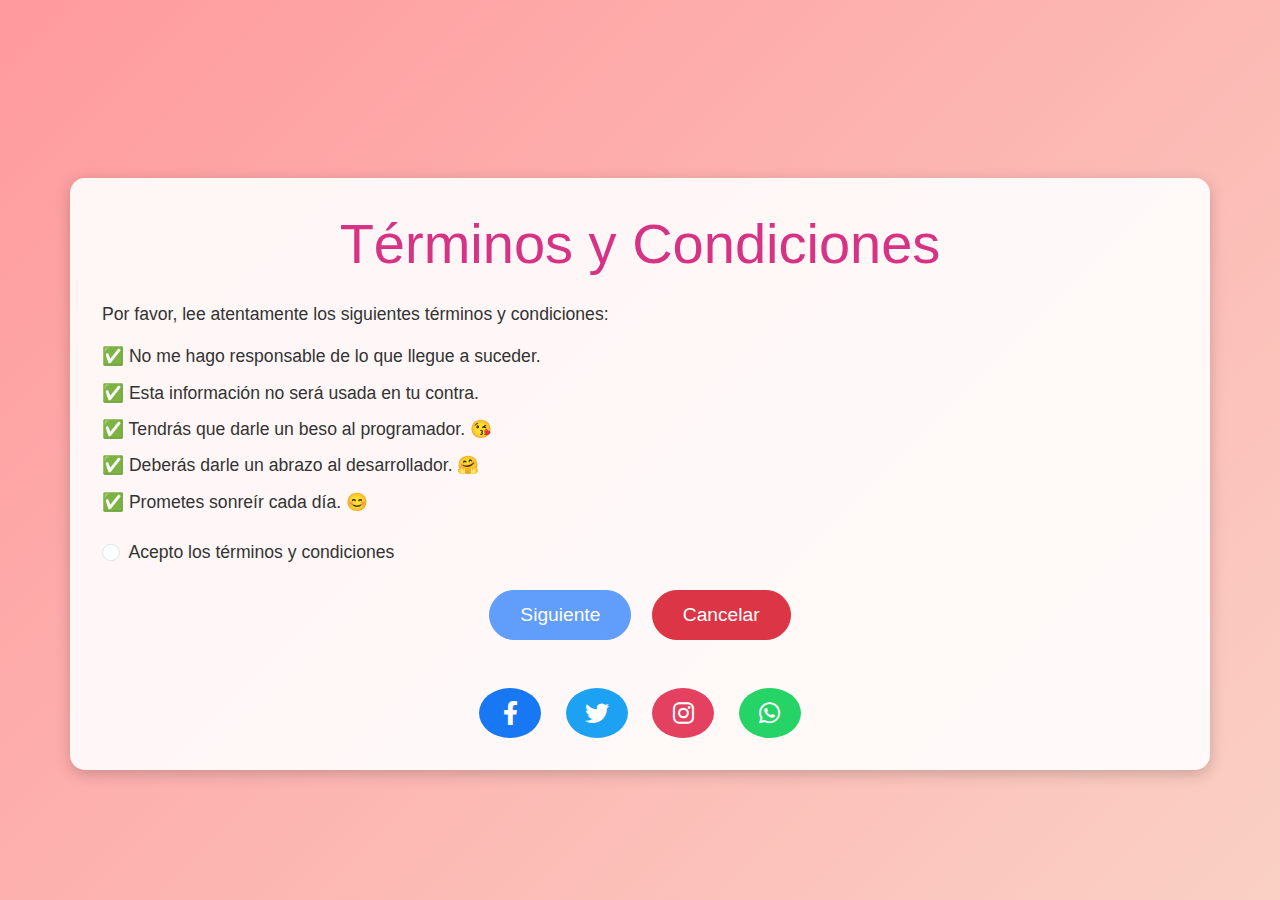
<file: index.html>
<!DOCTYPE html>
<html lang="es">
<head>
  <meta charset="UTF-8">
  <meta name="viewport" content="width=device-width, initial-scale=1.0">
  <title>Términos y Condiciones</title>
  <link href="https://cdn.jsdelivr.net/npm/bootstrap@5.3.0/dist/css/bootstrap.min.css" rel="stylesheet">
  <link rel="stylesheet" href="https://cdnjs.cloudflare.com/ajax/libs/font-awesome/6.0.0/css/all.min.css">
  <link rel="stylesheet" href="index.css">
</head>
<body>
  <div class="container text-center mt-5" id="contenedor-principal">
    <h1 class="display-4">Términos y Condiciones</h1>
    <div class="terminos mt-4">
      <p>Por favor, lee atentamente los siguientes términos y condiciones:</p>
      <ul class="list-unstyled">
        <li>✅ No me hago responsable de lo que llegue a suceder.</li>
        <li>✅ Esta información no será usada en tu contra.</li>
        <li>✅ Tendrás que darle un beso al programador. 😘</li>
        <li>✅ Deberás darle un abrazo al desarrollador. 🤗</li>
        <li>✅ Prometes sonreír cada día. 😊</li>
      </ul>
      <div class="form-check mt-4">
        <input class="form-check-input" type="radio" name="terminos" id="aceptar">
        <label class="form-check-label" for="aceptar">
          Acepto los términos y condiciones
        </label>
      </div>
    </div>
    <div class="mt-4">
      <button id="btnSiguiente" class="btn btn-primary btn-lg me-3" disabled>Siguiente</button>
      <button id="btnCancelar" class="btn btn-danger btn-lg">Cancelar</button>
    </div>

    <!-- Botones de redes sociales -->
    <div class="redes-sociales mt-5">
      <a href="https://www.facebook.com/melilora25/" target="_blank" class="btn btn-social btn-facebook">
        <i class="fab fa-facebook-f"></i>
      </a>
      <a href="https://x.com/MeliloraTTV" target="_blank" class="btn btn-social btn-twitter">
        <i class="fab fa-twitter"></i>
      </a>
      <a href="https://www.instagram.com/melilora/" target="_blank" class="btn btn-social btn-instagram">
        <i class="fab fa-instagram"></i>
      </a>
      <a href="https://api.whatsapp.com/send/?phone=6682355357&text&type=phone_number&app_absent=0" target="_blank" class="btn btn-social btn-whatsapp">
        <i class="fab fa-whatsapp"></i>
      </a>
    </div>
  </div>

  <!-- Scripts -->
  <script src="https://cdn.jsdelivr.net/npm/bootstrap@5.3.0/dist/js/bootstrap.bundle.min.js"></script>
  <script>
    const btnSiguiente = document.getElementById('btnSiguiente');
    const btnCancelar = document.getElementById('btnCancelar');
    const radioAceptar = document.getElementById('aceptar');

    // Habilitar el botón "Siguiente" si se aceptan los términos
    radioAceptar.addEventListener('change', () => {
      if (radioAceptar.checked) {
        btnSiguiente.disabled = false;
      } else {
        btnSiguiente.disabled = true;
      }
    });

    // Botón "Siguiente"
    btnSiguiente.addEventListener('click', () => {
      if (radioAceptar.checked) {
        window.location.href = "zulema.html";
      } else {
        alert("¡Tienes que aceptar los términos o explotaré de tristeza! 😭");
      }
    });

    // Botón "Cancelar" (se mueve infinitamente)
    btnCancelar.addEventListener('mouseover', () => {
      moverBoton();
    });

    // Función para mover el botón "Cancelar"
    function moverBoton() {
      const x = Math.random() * (window.innerWidth - btnCancelar.offsetWidth);
      const y = Math.random() * (window.innerHeight - btnCancelar.offsetHeight);
      btnCancelar.style.position = "absolute";
      btnCancelar.style.left = `${x}px`;
      btnCancelar.style.top = `${y}px`;
    }
  </script>
</body>
</html>
</file>
<file: index.css>
body {
    background: linear-gradient(135deg, #ff9a9e, #fad0c4);
    font-family: 'Arial', sans-serif;
    color: #333;
    height: 100vh;
    display: flex;
    justify-content: center;
    align-items: center;
    margin: 0;
    overflow: hidden;
  }
  
  .container {
    background: rgba(255, 255, 255, 0.9);
    padding: 2rem;
    border-radius: 15px;
    box-shadow: 0 4px 15px rgba(0, 0, 0, 0.2);
  }
  
  h1 {
    font-size: 2.5rem;
    font-weight: bold;
    color: #d63384;
  }
  
  .terminos {
    text-align: left;
    font-size: 1.1rem;
  }
  
  .terminos ul li {
    margin-bottom: 10px;
  }
  
  .btn {
    font-size: 1.2rem;
    padding: 10px 30px;
    border-radius: 25px;
    transition: transform 0.2s ease;
  }
  
  .btn-primary {
    background-color: #28a745;
    border-color: #28a745;
  }
  
  .btn-danger {
    background-color: #dc3545;
    border-color: #dc3545;
  }
  
  .btn:hover {
    transform: scale(1.1);
  }
  
  /* Estilos para los botones de redes sociales */
  .redes-sociales {
    margin-top: 2rem;
  }
  
  .btn-social {
    width: 50px;
    height: 50px;
    border-radius: 50%;
    display: inline-flex;
    align-items: center;
    justify-content: center;
    margin: 0 10px;
    color: white;
    font-size: 1.5rem;
    transition: transform 0.2s ease;
  }
  
  .btn-social:hover {
    transform: scale(1.1);
  }
  
  .btn-facebook {
    background-color: #1877f2; /* Azul de Facebook */
  }
  
  .btn-twitter {
    background-color: #1da1f2; /* Azul de Twitter */
  }
  
  .btn-instagram {
    background-color: #e4405f; /* Rosa de Instagram */
  }
  
  .btn-whatsapp {
    background-color: #25d366; /* Verde de WhatsApp */
  }
</file>
